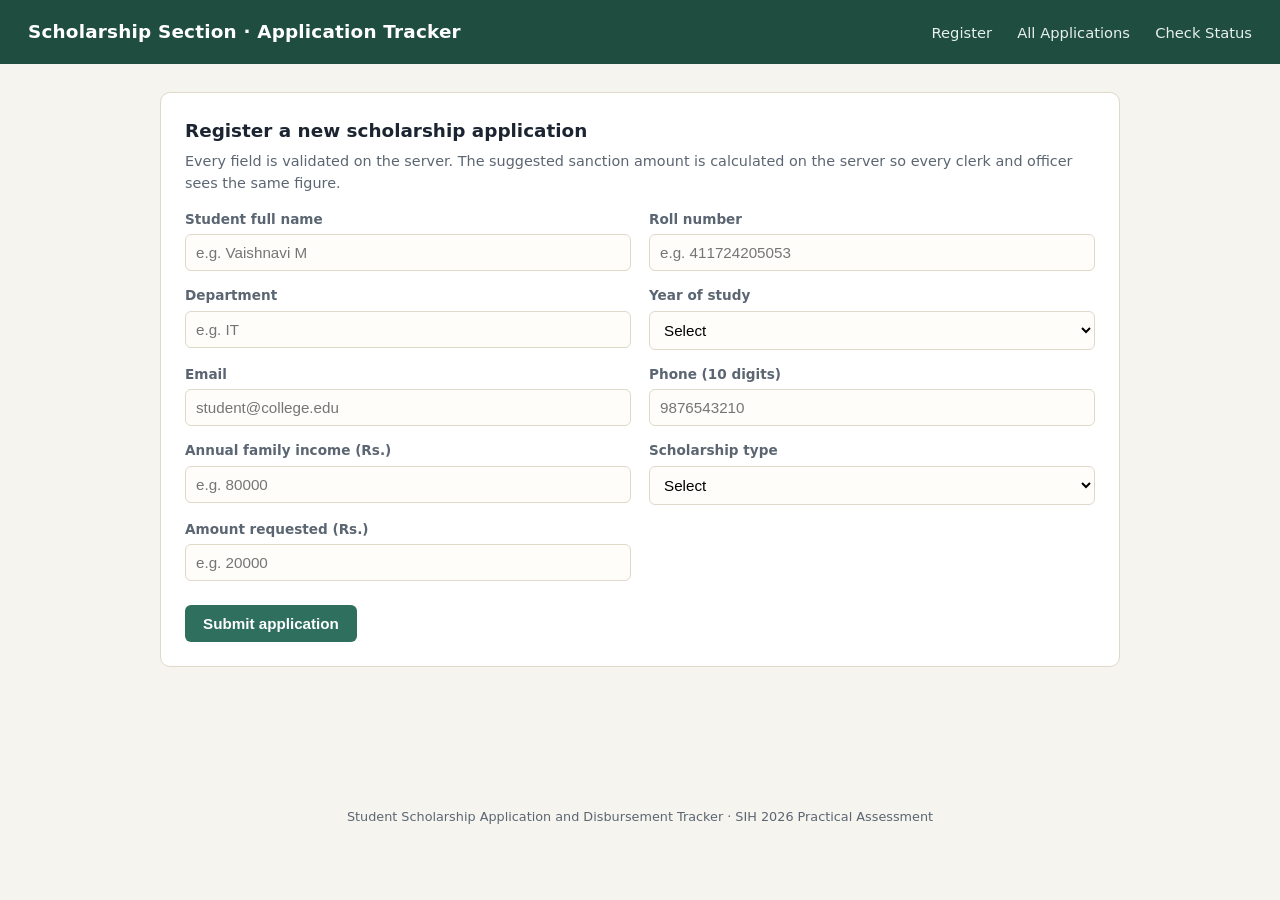
<file: frontend/index.html>
<!DOCTYPE html>
<html lang="en">
<head>
<meta charset="UTF-8">
<meta name="viewport" content="width=device-width, initial-scale=1.0">
<title>Register Application - Scholarship Tracker</title>
<link rel="stylesheet" href="style.css">
</head>
<body>
<header class="site">
  <h1>Scholarship Section &middot; Application Tracker</h1>
  <nav>
    <a href="index.html">Register</a>
    <a href="list.html">All Applications</a>
    <a href="status.html">Check Status</a>
  </nav>
</header>

<main>
  <div class="card">
    <h2>Register a new scholarship application</h2>
    <p class="hint">Every field is validated on the server. The suggested sanction amount is calculated on the server so every clerk and officer sees the same figure.</p>

    <form id="regForm">
      <div class="grid">
        <div>
          <label for="full_name">Student full name</label>
          <input id="full_name" name="full_name" placeholder="e.g. Vaishnavi M" required>
        </div>
        <div>
          <label for="roll_no">Roll number</label>
          <input id="roll_no" name="roll_no" placeholder="e.g. 411724205053" required>
        </div>
        <div>
          <label for="department">Department</label>
          <input id="department" name="department" placeholder="e.g. IT" required>
        </div>
        <div>
          <label for="year_of_study">Year of study</label>
          <select id="year_of_study" name="year_of_study" required>
            <option value="">Select</option>
            <option>1</option><option>2</option><option>3</option><option>4</option><option>5</option>
          </select>
        </div>
        <div>
          <label for="email">Email</label>
          <input id="email" type="email" name="email" placeholder="student@college.edu" required>
        </div>
        <div>
          <label for="phone">Phone (10 digits)</label>
          <input id="phone" name="phone" placeholder="9876543210" required>
        </div>
        <div>
          <label for="family_income">Annual family income (Rs.)</label>
          <input id="family_income" type="number" name="family_income" placeholder="e.g. 80000" required>
        </div>
        <div>
          <label for="scholarship_type">Scholarship type</label>
          <select id="scholarship_type" name="scholarship_type" required>
            <option value="">Select</option>
            <option>Merit</option>
            <option>Means-cum-Merit</option>
            <option>SC/ST</option>
            <option>Minority</option>
            <option>Differently-Abled</option>
          </select>
        </div>
        <div>
          <label for="amount_requested">Amount requested (Rs.)</label>
          <input id="amount_requested" type="number" name="amount_requested" placeholder="e.g. 20000" required>
        </div>
      </div>
      <br>
      <button type="submit">Submit application</button>
      <div id="msg" class="msg"></div>
    </form>
  </div>

  <div class="card" id="docCard" style="display:none;">
    <h2>Optional: attach a document photo for verification</h2>
    <p class="hint">Runs the fine-tuned image classifier and stores the result against this application.</p>
    <input type="file" id="docImage" accept="image/*">
    <button type="button" id="verifyBtn" class="secondary">Verify document</button>
    <div id="docResult" class="msg"></div>
  </div>
</main>

<footer>Student Scholarship Application and Disbursement Tracker &middot; SIH 2026 Practical Assessment</footer>

<script src="config.js"></script>
<script>
let lastApplicationId = null;

document.getElementById("regForm").addEventListener("submit", async (e) => {
  e.preventDefault();
  const msg = document.getElementById("msg");
  msg.className = "msg";
  msg.innerHTML = "Submitting...";
  msg.style.display = "block";

  const payload = {
    full_name: full_name.value,
    roll_no: roll_no.value,
    department: department.value,
    year_of_study: year_of_study.value,
    email: email.value,
    phone: phone.value,
    family_income: family_income.value,
    scholarship_type: scholarship_type.value,
    amount_requested: amount_requested.value,
  };

  try {
    const res = await fetch(`${API_BASE}/api/register`, {
      method: "POST",
      headers: { "Content-Type": "application/json" },
      body: JSON.stringify(payload),
    });
    const data = await res.json();

    if (res.ok) {
      msg.className = "msg success";
      msg.innerHTML = `Application #${data.application_id} registered. Suggested sanction amount (server-calculated): <strong>Rs. ${data.suggested_sanction_amount}</strong>. Current stage: ${data.current_stage}.`;
      lastApplicationId = data.application_id;
      document.getElementById("docCard").style.display = "block";
      e.target.reset();
    } else {
      msg.className = "msg error";
      msg.innerHTML = "Could not save application:<ul>" + data.errors.map(x => `<li>${x}</li>`).join("") + "</ul>";
    }
  } catch (err) {
    msg.className = "msg error";
    msg.innerHTML = "Could not reach the server. Is the Flask backend running on " + API_BASE + "?";
  }
});

document.getElementById("verifyBtn").addEventListener("click", async () => {
  const fileInput = document.getElementById("docImage");
  const result = document.getElementById("docResult");
  if (!fileInput.files.length || !lastApplicationId) {
    result.className = "msg error";
    result.innerHTML = "Choose an image and submit an application first.";
    return;
  }
  const fd = new FormData();
  fd.append("image", fileInput.files[0]);
  result.className = "msg";
  result.innerHTML = "Analysing image...";
  result.style.display = "block";

  const res = await fetch(`${API_BASE}/api/applications/${lastApplicationId}/verify-document`, { method: "POST", body: fd });
  const data = await res.json();
  if (data.success) {
    result.className = "msg success";
    result.innerHTML = data.predicted_label
      ? `Prediction: <strong>${data.predicted_label}</strong> (confidence ${(data.confidence*100).toFixed(1)}%)`
      : `Low confidence (${(data.confidence*100).toFixed(1)}%) - no forced prediction. ${data.note}`;
  } else {
    result.className = "msg error";
    result.innerHTML = data.errors.join(", ");
  }
});
</script>
</body>
</html>
</file>
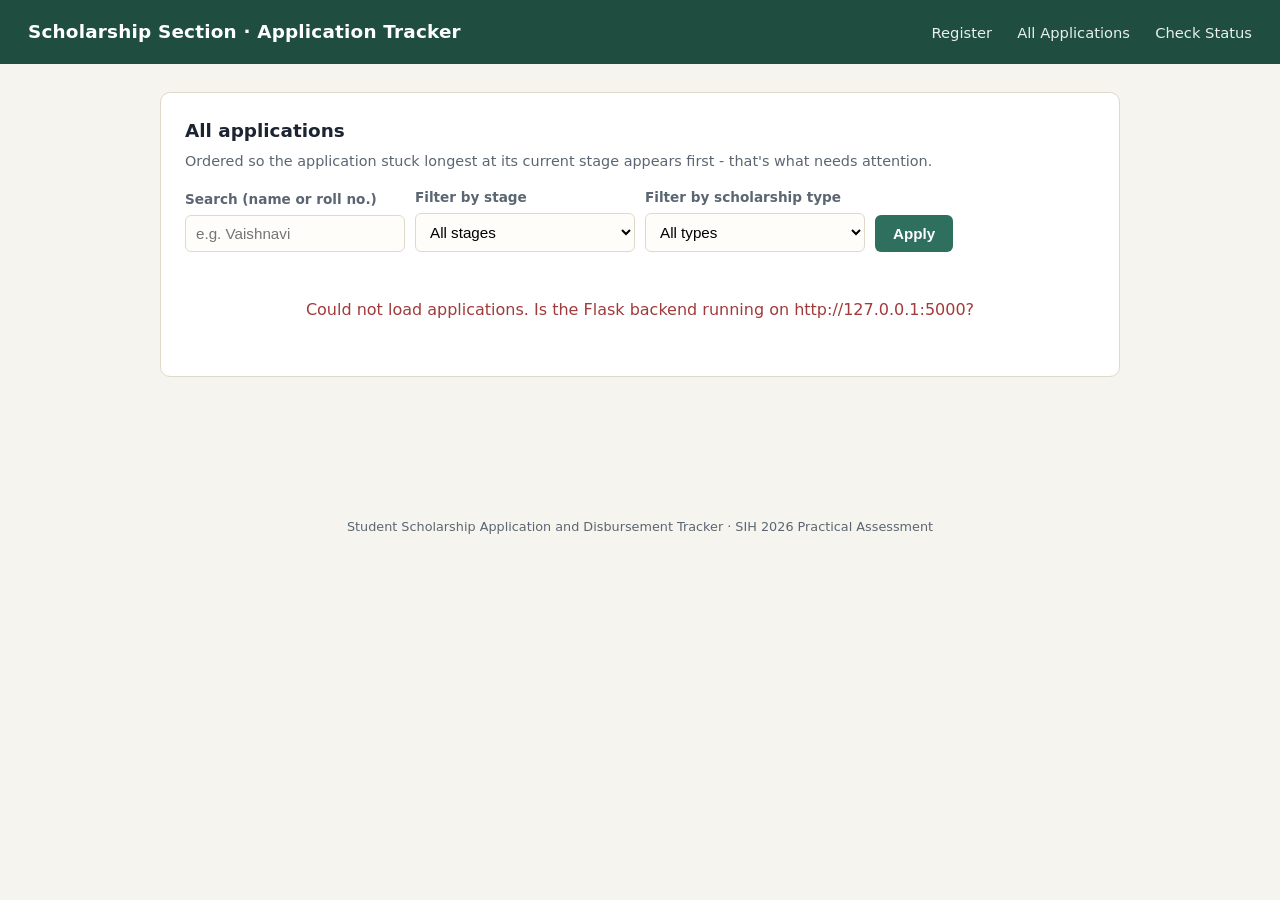
<file: frontend/list.html>
<!DOCTYPE html>
<html lang="en">
<head>
<meta charset="UTF-8">
<meta name="viewport" content="width=device-width, initial-scale=1.0">
<title>All Applications - Scholarship Tracker</title>
<link rel="stylesheet" href="style.css">
</head>
<body>
<header class="site">
  <h1>Scholarship Section &middot; Application Tracker</h1>
  <nav>
    <a href="index.html">Register</a>
    <a href="list.html">All Applications</a>
    <a href="status.html">Check Status</a>
  </nav>
</header>

<main>
  <div class="card">
    <h2>All applications</h2>
    <p class="hint">Ordered so the application stuck longest at its current stage appears first - that's what needs attention.</p>

    <div class="toolbar">
      <div>
        <label for="search">Search (name or roll no.)</label>
        <input id="search" placeholder="e.g. Vaishnavi">
      </div>
      <div>
        <label for="stageFilter">Filter by stage</label>
        <select id="stageFilter">
          <option value="">All stages</option>
          <option>Submitted</option>
          <option>Document Verification</option>
          <option>Section Review</option>
          <option>Sanction</option>
          <option>Disbursed</option>
          <option>Rejected</option>
        </select>
      </div>
      <div>
        <label for="typeFilter">Filter by scholarship type</label>
        <select id="typeFilter">
          <option value="">All types</option>
          <option>Merit</option>
          <option>Means-cum-Merit</option>
          <option>SC/ST</option>
          <option>Minority</option>
          <option>Differently-Abled</option>
        </select>
      </div>
      <div><button id="applyBtn">Apply</button></div>
    </div>

    <div id="countTag" class="count-tag"></div>
    <div id="tableWrap"></div>
  </div>
</main>

<footer>Student Scholarship Application and Disbursement Tracker &middot; SIH 2026 Practical Assessment</footer>

<script src="config.js"></script>
<script>
function stageBadgeClass(stage) {
  return {
    "Submitted": "Submitted",
    "Document Verification": "doc",
    "Section Review": "review",
    "Sanction": "sanction",
    "Disbursed": "disbursed",
    "Rejected": "rejected",
  }[stage] || "";
}

async function loadList() {
  const wrap = document.getElementById("tableWrap");
  const countTag = document.getElementById("countTag");
  wrap.innerHTML = `<div class="loading">Loading applications...</div>`;
  countTag.textContent = "";

  const params = new URLSearchParams();
  if (search.value.trim()) params.set("search", search.value.trim());
  if (stageFilter.value) params.set("stage", stageFilter.value);
  if (typeFilter.value) params.set("scholarship_type", typeFilter.value);

  try {
    const res = await fetch(`${API_BASE}/api/applications?` + params.toString());
    if (!res.ok) throw new Error("Server error " + res.status);
    const data = await res.json();

    countTag.textContent = `${data.count} application${data.count === 1 ? "" : "s"} shown`;

    if (data.count === 0) {
      wrap.innerHTML = `<div class="empty">No applications match this search/filter yet.</div>`;
      return;
    }

    const rows = data.results.map(r => `
      <tr>
        <td>#${r.application_id}</td>
        <td>${r.full_name}<br><span class="hint">${r.roll_no} &middot; ${r.department}</span></td>
        <td>${r.scholarship_type}</td>
        <td>Rs. ${r.amount_requested}${r.amount_sanctioned ? `<br><span class="hint">sanctioned Rs. ${r.amount_sanctioned}</span>` : ""}</td>
        <td><span class="badge ${stageBadgeClass(r.current_stage)}">${r.current_stage}</span></td>
        <td class="${r.days_in_current_stage >= 14 ? 'stuck' : ''}">${r.days_in_current_stage} day(s)</td>
      </tr>`).join("");

    wrap.innerHTML = `
      <table>
        <thead><tr><th>ID</th><th>Student</th><th>Type</th><th>Amount</th><th>Stage</th><th>Time at stage</th></tr></thead>
        <tbody>${rows}</tbody>
      </table>`;
  } catch (err) {
    wrap.innerHTML = `<div class="error-state">Could not load applications. Is the Flask backend running on ${API_BASE}?</div>`;
  }
}

document.getElementById("applyBtn").addEventListener("click", loadList);
document.getElementById("search").addEventListener("keydown", (e) => { if (e.key === "Enter") loadList(); });
loadList();
</script>
</body>
</html>
</file>
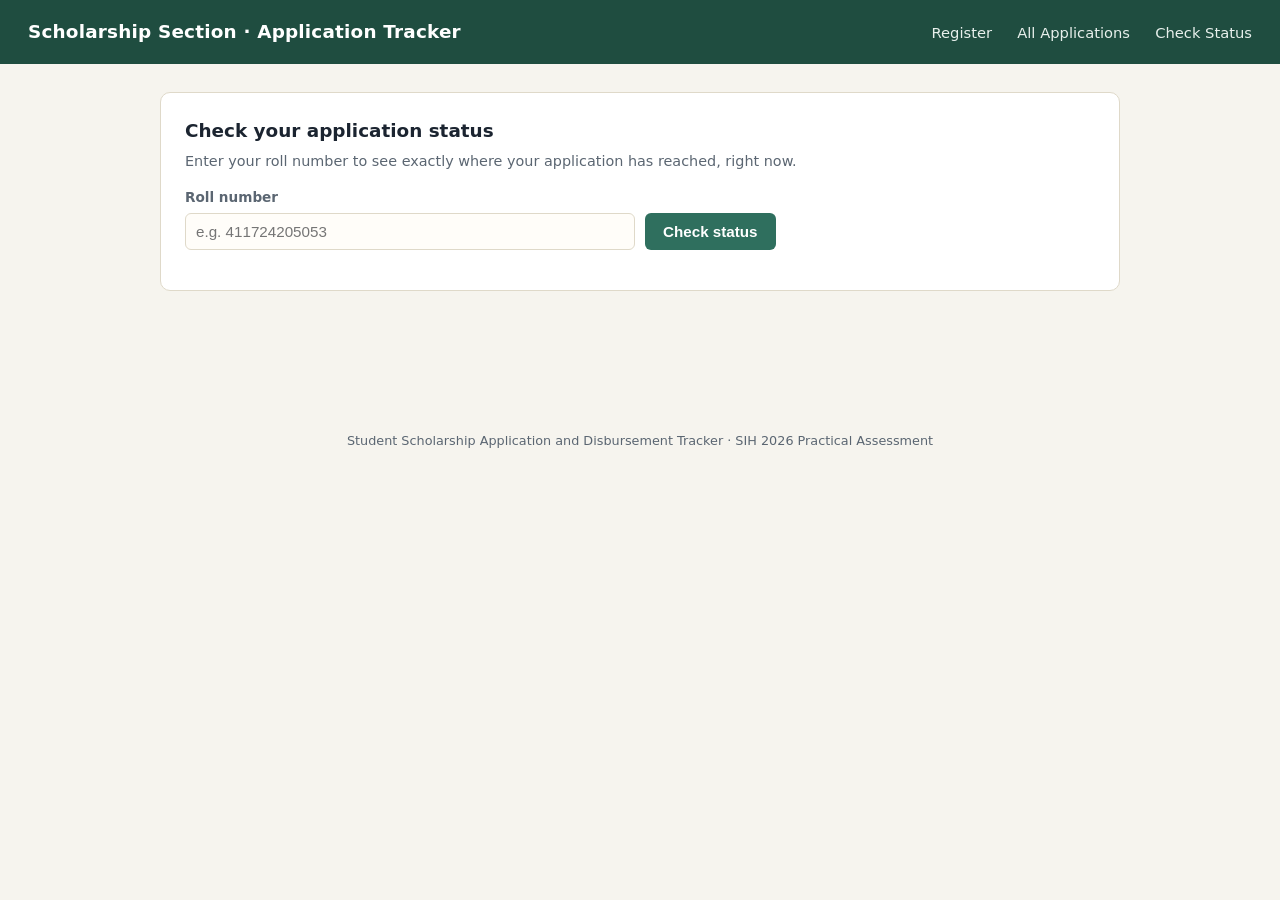
<file: frontend/status.html>
<!DOCTYPE html>
<html lang="en">
<head>
<meta charset="UTF-8">
<meta name="viewport" content="width=device-width, initial-scale=1.0">
<title>Check Status - Scholarship Tracker</title>
<link rel="stylesheet" href="style.css">
</head>
<body>
<header class="site">
  <h1>Scholarship Section &middot; Application Tracker</h1>
  <nav>
    <a href="index.html">Register</a>
    <a href="list.html">All Applications</a>
    <a href="status.html">Check Status</a>
  </nav>
</header>

<main>
  <div class="card">
    <h2>Check your application status</h2>
    <p class="hint">Enter your roll number to see exactly where your application has reached, right now.</p>
    <div class="toolbar">
      <div>
        <label for="rollInput">Roll number</label>
        <input id="rollInput" placeholder="e.g. 411724205053">
      </div>
      <div><button id="checkBtn">Check status</button></div>
    </div>
    <div id="result"></div>
  </div>
</main>

<footer>Student Scholarship Application and Disbursement Tracker &middot; SIH 2026 Practical Assessment</footer>

<script src="config.js"></script>
<script>
async function checkStatus() {
  const roll = document.getElementById("rollInput").value.trim();
  const result = document.getElementById("result");
  if (!roll) { result.innerHTML = `<div class="msg error" style="display:block">Enter a roll number.</div>`; return; }

  result.innerHTML = `<div class="loading">Checking...</div>`;
  try {
    const res = await fetch(`${API_BASE}/api/status/${encodeURIComponent(roll)}`);
    const data = await res.json();
    if (!res.ok) {
      result.innerHTML = `<div class="empty">${data.message || "No application found for this roll number."}</div>`;
      return;
    }
    result.innerHTML = data.applications.map(a => `
      <div class="card" style="margin-top:12px;">
        <strong>Application #${a.application_id}</strong> &middot; ${a.scholarship_type}<br>
        Current stage: <span class="badge">${a.current_stage}</span> (here for ${a.days_in_current_stage} day(s))<br>
        Amount requested: Rs. ${a.amount_requested}${a.amount_sanctioned ? ` &middot; Sanctioned: Rs. ${a.amount_sanctioned}` : ""}
      </div>`).join("");
  } catch (err) {
    result.innerHTML = `<div class="error-state">Could not reach the server. Is the Flask backend running on ${API_BASE}?</div>`;
  }
}
document.getElementById("checkBtn").addEventListener("click", checkStatus);
document.getElementById("rollInput").addEventListener("keydown", (e) => { if (e.key === "Enter") checkStatus(); });
</script>
</body>
</html>
</file>
<file: frontend/style.css>
:root {
  --ink: #1b2430;
  --muted: #5b6672;
  --paper: #f6f4ee;
  --card: #ffffff;
  --line: #dfd9c9;
  --accent: #2f6f5e;
  --accent-dark: #1f4d40;
  --warn: #b5502e;
  --danger: #a13a3a;
  --radius: 10px;
}

* { box-sizing: border-box; }

body {
  margin: 0;
  font-family: "Segoe UI", system-ui, -apple-system, sans-serif;
  background: var(--paper);
  color: var(--ink);
  line-height: 1.5;
}

header.site {
  background: var(--accent-dark);
  color: #fff;
  padding: 18px 28px;
  display: flex;
  align-items: baseline;
  justify-content: space-between;
  flex-wrap: wrap;
}

header.site h1 {
  font-size: 1.15rem;
  margin: 0;
  font-weight: 600;
  letter-spacing: 0.2px;
}

header.site nav a {
  color: #e8f0ec;
  text-decoration: none;
  margin-left: 20px;
  font-size: 0.92rem;
  border-bottom: 1px solid transparent;
}
header.site nav a:hover { border-bottom-color: #e8f0ec; }

main {
  max-width: 1000px;
  margin: 28px auto;
  padding: 0 20px 60px;
}

.card {
  background: var(--card);
  border: 1px solid var(--line);
  border-radius: var(--radius);
  padding: 24px;
  margin-bottom: 22px;
}

h2 { margin-top: 0; font-size: 1.15rem; }
p.hint { color: var(--muted); font-size: 0.9rem; margin-top: -8px; }

.grid {
  display: grid;
  grid-template-columns: repeat(2, 1fr);
  gap: 14px 18px;
}
@media (max-width: 640px) { .grid { grid-template-columns: 1fr; } }

label {
  display: block;
  font-size: 0.85rem;
  font-weight: 600;
  color: var(--muted);
  margin-bottom: 5px;
}

input, select {
  width: 100%;
  padding: 9px 10px;
  border: 1px solid var(--line);
  border-radius: 6px;
  font-size: 0.95rem;
  background: #fffdf9;
}
input:focus, select:focus { outline: 2px solid var(--accent); outline-offset: 1px; }

button {
  background: var(--accent);
  color: #fff;
  border: none;
  padding: 10px 18px;
  border-radius: 6px;
  font-size: 0.95rem;
  cursor: pointer;
  font-weight: 600;
}
button:hover { background: var(--accent-dark); }
button.secondary { background: #fff; color: var(--accent-dark); border: 1px solid var(--accent-dark); }

.msg { margin-top: 14px; padding: 12px 14px; border-radius: 6px; font-size: 0.92rem; display: none; }
.msg.success { background: #e6f2ec; color: var(--accent-dark); border: 1px solid #b9d9cb; display: block; }
.msg.error { background: #f7e6e2; color: var(--danger); border: 1px solid #e3bcb0; display: block; }
.msg ul { margin: 6px 0 0 18px; padding: 0; }

table { width: 100%; border-collapse: collapse; font-size: 0.9rem; }
th, td { text-align: left; padding: 9px 10px; border-bottom: 1px solid var(--line); }
th { color: var(--muted); font-weight: 600; font-size: 0.78rem; text-transform: uppercase; letter-spacing: 0.4px; }
tr:hover td { background: #fbfaf6; }

.badge { display: inline-block; padding: 3px 9px; border-radius: 999px; font-size: 0.76rem; font-weight: 600; }
.badge.Submitted { background: #eef1f5; color: #445; }
.badge.doc { background: #fff2e0; color: var(--warn); }
.badge.review { background: #eaf0ff; color: #33518f; }
.badge.sanction { background: #f2e9ff; color: #6a3fa0; }
.badge.disbursed { background: #e6f2ec; color: var(--accent-dark); }
.badge.rejected { background: #f7e6e2; color: var(--danger); }

.stuck { color: var(--warn); font-weight: 700; }

.toolbar { display: flex; gap: 10px; flex-wrap: wrap; margin-bottom: 16px; align-items: end; }
.toolbar > div { flex: 1; min-width: 160px; }
.count-tag { color: var(--muted); font-size: 0.85rem; margin-bottom: 10px; }

.empty, .loading, .error-state { padding: 30px 10px; text-align: center; color: var(--muted); }
.error-state { color: var(--danger); }

footer { text-align: center; color: var(--muted); font-size: 0.8rem; padding: 30px 0 10px; }
</file>
